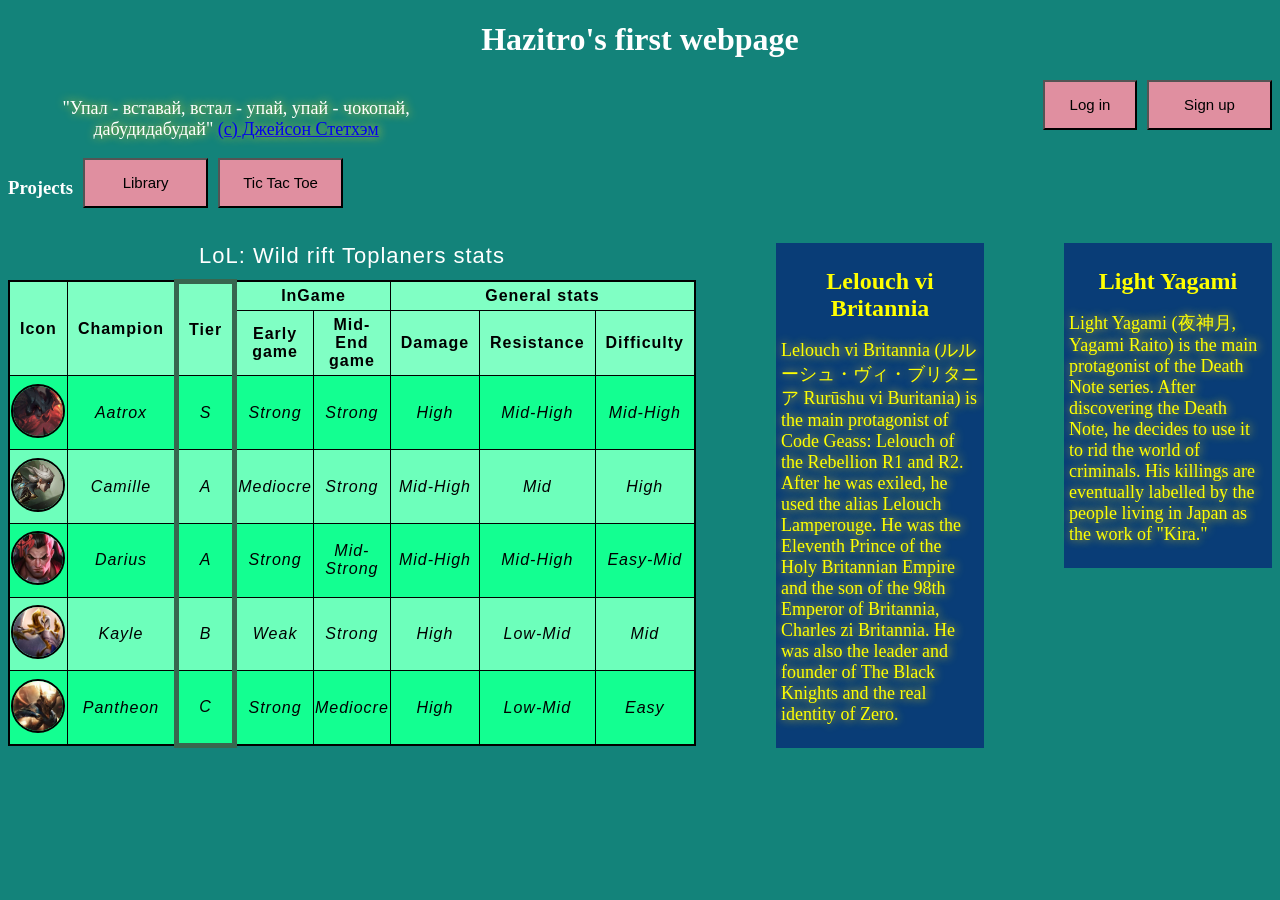
<file: index.html>
<!DOCTYPE html>
  <head>
    <title>[TITLE CARD]</title>
    <link rel="stylesheet" href="./styles.css">
  </head>
  <body>
    <h1>Hazitro's first webpage</h1>
    <div class="linear-container">
      <p>
        "Упал - вставай, встал - упай, упай - чокопай, дабудидабудай" <a href="https://stathamcitaty.ru/">(с) Джейсон Стетхэм</a>
      </p>
      <button class="basic-btn" onclick="alert('Currently not functional')">Log in</button>
      <form action="./signup.html" method="get">
        <button class="basic-btn" type="submit">Sign up</button>
      </form>
    </div>

    <div class="linear-container">
      <h3>Projects</h3>
      <form action="./Project: Library/library.html" method="get">
        <button class="basic-btn">Library</button>
      </form>
      <form action="./Project: Tic Tac Toe/TicTacToe.html" method="get">
        <button class="basic-btn">Tic Tac Toe</button>
      </form>
    </div>

    <div class="linear-container">
      <table>
        <caption>LoL: Wild rift Toplaners stats</caption>
        <colgroup>
          <col class="image-holder-cells" />
          <col span="1" />
          <col class="highlight-col" />
          <col span="2" />
        </colgroup>
        <thead>
          <tr>
            <th rowspan="2">Icon</th>
            <th rowspan="2">Champion</th>
            <th rowspan="2">Tier</th>
            <th colspan="2">InGame</th>
            <th colspan="3">General stats</th>
          </tr>
          <tr>
            <th>Early game</th>
            <th>Mid-End game</th>
            <th>Damage</th>
            <th>Resistance</th>
            <th>Difficulty</th>
          </tr>
        </thead>
        <tbody>
          <tr>
            <td><img src="./Images/aatrox_icon.jpg"></td>
            <td>Aatrox</td>
            <td>S</td>
            <td>Strong</td>
            <td>Strong</td>
            <td>High</td>
            <td>Mid-High</td>
            <td>Mid-High</td>
          </tr>
          <tr>
            <td><img src="Images/camille_icon.jpg"></td>
            <td>Camille</td>
            <td>A</td>
            <td>Mediocre</td>
            <td>Strong</td>
            <td>Mid-High</td>
            <td>Mid</td>
            <td>High</td>
          </tr>
          <tr>
            <td><img src="Images/darius.jpg"></td>
            <td>Darius</td>
            <td>A</td>
            <td>Strong</td>
            <td>Mid-Strong</td>
            <td>Mid-High</td>
            <td>Mid-High</td>
            <td>Easy-Mid</td>
          </tr>
          <tr>
            <td><img src="Images/kayle_icon.jpg"></td>
            <td>Kayle</td>
            <td>B</td>
            <td>Weak</td>
            <td>Strong</td>
            <td>High</td>
            <td>Low-Mid</td>
            <td>Mid</td>
          </tr>
          <tr>
            <td><img src="./Images/panth_icon.jpg"></td>
            <td>Pantheon</td>
            <td>C</td>
            <td>Strong</td>
            <td>Mediocre</td>
            <td>High</td>
            <td>Low-Mid</td>
            <td>Easy</td>
          </tr>
        </tbody>
      </table>

      <div class="card">
        <h2>Lelouch vi Britannia</h2>
        <p>
          Lelouch vi Britannia (ルルーシュ・ヴィ・ブリタニア Rurūshu vi Buritania) is the main protagonist of Code Geass: Lelouch 
          of the Rebellion R1 and R2. After he was exiled, he used the alias Lelouch Lamperouge. He was the Eleventh Prince of 
          the Holy Britannian Empire and the son of the 98th Emperor of Britannia, Charles zi Britannia. He was also the leader 
          and founder of The Black Knights and the real identity of Zero. 
        </p>
      </div>
      <div class="card">
        <h2>Light Yagami</h2>
        <p>
          Light Yagami (夜神月, Yagami Raito) is the main protagonist of the Death Note series. After discovering the Death Note, 
          he decides to use it to rid the world of criminals. His killings are eventually labelled by the people living in Japan as 
          the work of "Kira." 
        </p>
      </div>
    </div>
  </body>
</html>
</file>
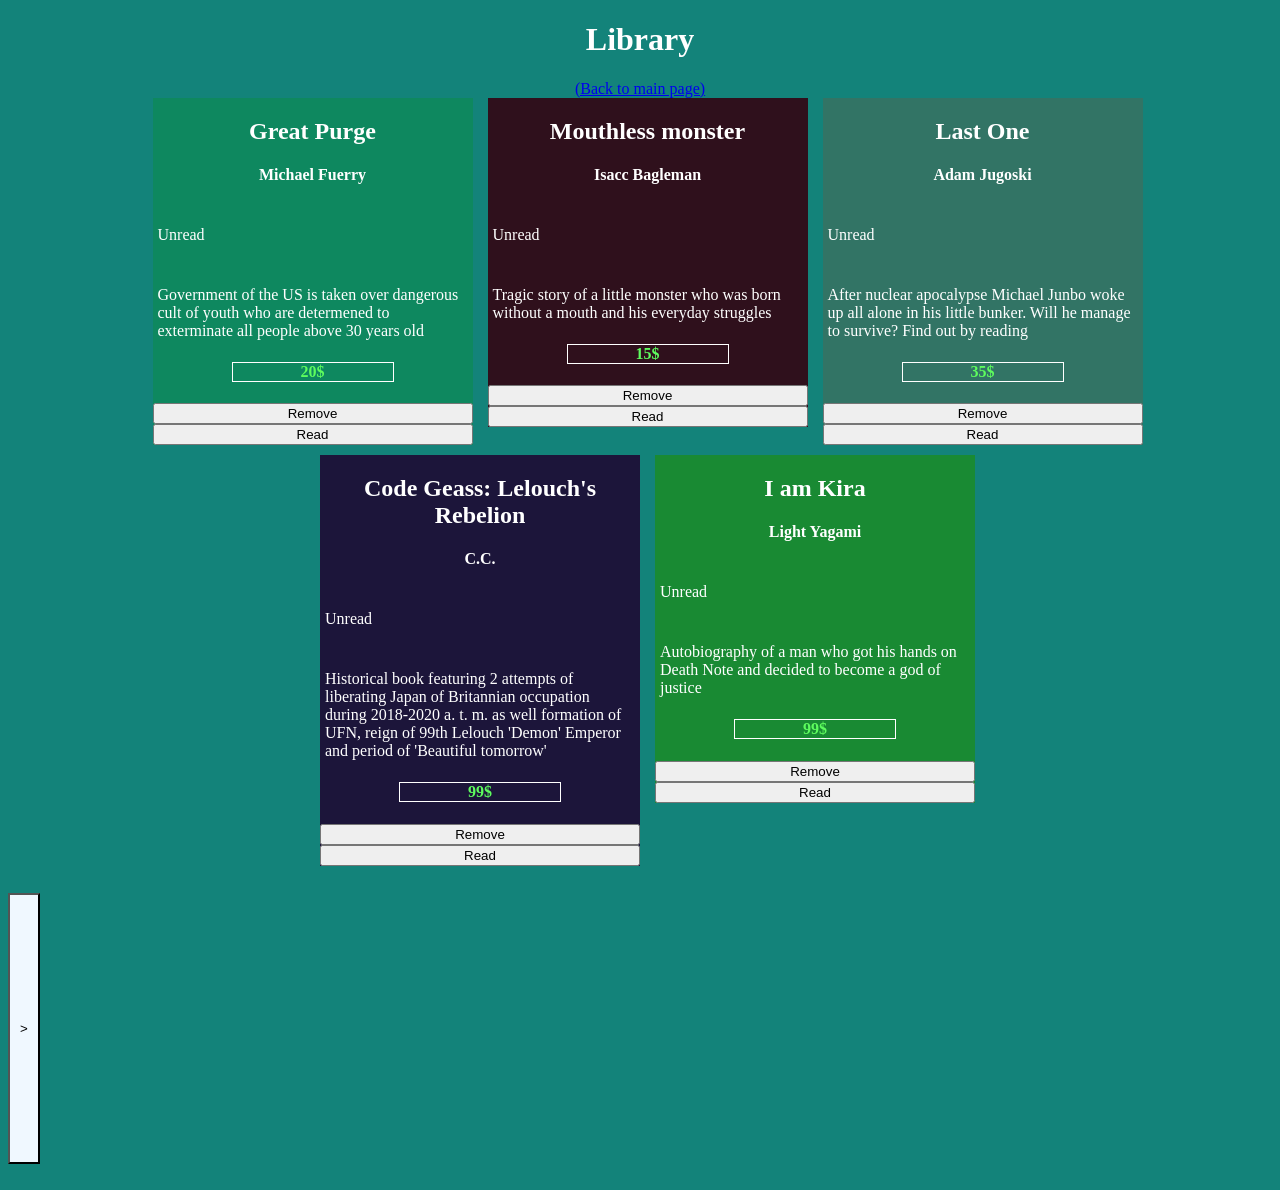
<file: Project: Library/library.html>
<!DOCTYPE html>
<head>
    <title>Local Library</title>
    <link rel="stylesheet" href="./lib-style.css">
    <link rel="stylesheet" href="../styles.css">
    <script src="./bookmngr.js" defer></script>
</head>
<body>
    <h1>Library</h1>
    <a href="../index.html">(Back to main page)</a>
    <div id="bookshelf" class="bookshelf"></div>
    <div class="linear-container" style="align-items: center;">
        <button class="side-bar-btn" id="sidebar">></button>
        <div class="new-book-form" id="addition-form">
            <input id="book-name" type="text" placeholder="Book title" disabled>
            <input id="book-author" type="text" placeholder="Author's name" disabled>
            <textarea id="book-desc" type="text" placeholder="Book short description" disabled></textarea>
            <input id="book-price" type="number" placeholder="Price" disabled>
            <button class="basic-btn" id="add-book-btn" disabled>Add</button>
        </div>
    </div>
</body>
</file>
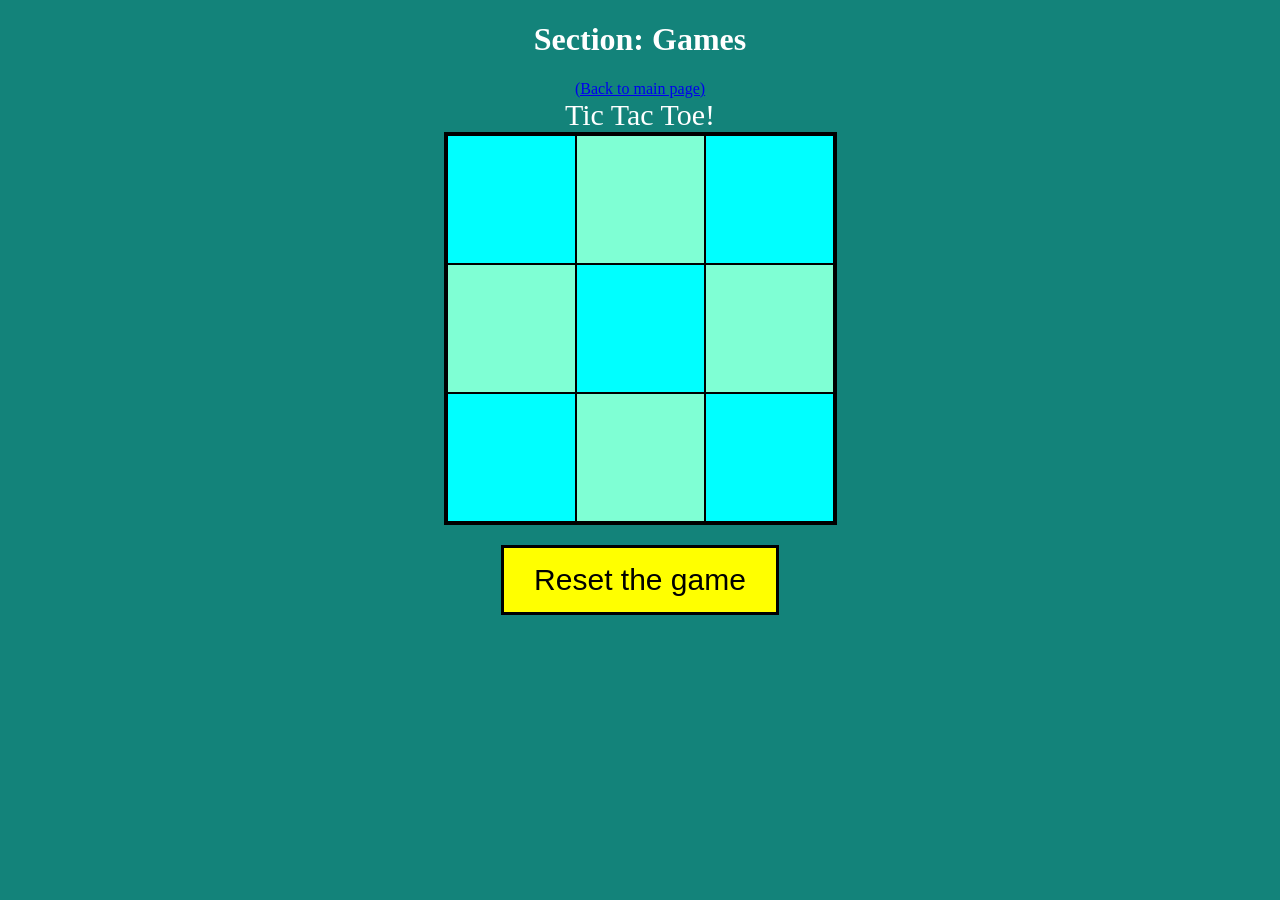
<file: Project: Tic Tac Toe/TicTacToe.html>
<!DOCTYPE html>
<head>
    <title>Tic Tac Toe</title>
    <link rel="stylesheet" href="./TTTstyle.css">
    <script src="./TTTLogic.mjs" defer></script>
</head>
<body>
    <h1>Section: Games</h1>
    <a href="../index.html">(Back to main page)</a>
    <table id="GameTbl">
        <caption>Tic Tac Toe!</caption>
        <tr>
            <td data-x="0" data-y="0"> </td>
            <td data-x="0" data-y="1"> </td>
            <td data-x="0" data-y="2"> </td>
        </tr>
        <tr>
            <td data-x="1" data-y="0"> </td>
            <td data-x="1" data-y="1"> </td>
            <td data-x="1" data-y="2"> </td>
        </tr>
        <tr>
            <td data-x="2" data-y="0"> </td>
            <td data-x="2" data-y="1"> </td>
            <td data-x="2" data-y="2"> </td>
        </tr>
    </table>
    <h3 id="Result"> </h3>
    <div class="btn-cont">
        <button id="Reset">Reset the game</button>
    </div>
</body>
</file>
<file: styles.css>
body{
    background-color: rgb(19, 131, 122);
    color: white;
    text-align: center;
}
.linear-container{
    display: flex;
    flex-direction: row;
    align-items: top;
    height: auto;
}
.linear-container p{
    margin-right: 45%;
    font-size: 18px;
    text-shadow: 1px 0px 10px rgb(235, 215, 34);
}
.basic-btn{
    width: 125px;
    height: 50px;
    margin-left: 10px;
    margin-bottom: 25px;
    font-size: 15px;
    color: rgb(0, 0, 0);
    background-color: rgb(224, 143, 160);
}
table{
    border-collapse: collapse;
    border: 2px solid rgb(0, 0, 0);
    padding: 5px 15px;
    font-family: sans-serif;
    letter-spacing: 1px;
    color: black;
}
td, th{
    border: 1px solid rgb(0, 0, 0);
    text-align: center;
}
th{
    background-color: rgb(128, 255, 196);
    padding: 5px 10px;
}
tr:nth-child(even) td{
    background-color: rgb(109, 255, 187);
}
tr:nth-child(odd) td{
    background-color: rgb(19, 255, 145);
}
thead{
    font-weight: bold;
}
tbody{
    font-style: italic;
}
tfoot{
    font-weight: bold;
}
.highlight-col{
    border: 5px solid rgb(56, 102, 79);
}
td img{
    width: 50px;
    height: 50px;
    border-radius: 50%;
    border: 2px solid black;
    object-fit: cover;
}
caption{
    padding: 10px;
    font-size: 22px;
    color: white;
}
.card{
    display: flex;
    flex-direction: column;
    text-align: left;
    background-color: rgb(5, 32, 119, 0.7);
    width: 20rem;
    height: 100%;
    margin-top: 10px;
    margin-left: 5rem;
    color: yellow;
    padding: 5px;
}
.card h2{
    text-align: center;
    margin-bottom: 0.5rem;
}
.card p{
    width: 100%;
    margin-top: 0.5rem;
}
</file>
<file: Project: Library/lib-style.css>
.bookshelf{
    display: flex;
    flex-direction: row;
    flex-wrap: wrap;
    width: 100%;
    align-items: flex-start;
    justify-content: center;
}
.book-card{
    display: flex;
    flex-direction: column;
    width: 20rem;
    height: auto;
    background-color: purple;
    margin-left: 15px;
    margin-bottom: 10px;
}
.book-card h4{
    margin-top: 1px;
}
.book-card p{
    text-align: left;
    padding: 5px;
}
.book-card .book-price{
    color: rgb(94, 252, 94);
    border: 1px solid white;
    width: 50%;
    align-self: center;
}
.new-book-form{
    display: flex;
    flex-direction: column;
    opacity: 0;
    margin: 15px;
    margin-top: 20px;
    width: 50%;
}
.new-book-form input{
    font-size: 18px;
    height: 2rem;
}
#book-desc{
    font-size: 18px;
    height: 6rem;
    resize: vertical;
    padding-top: 1rem;
    box-sizing: border-box;
}
.new-book-form button{
    align-self: center;
    margin-top: 10px;
    margin-bottom: 1px;
}
.side-bar-btn{
    width: 2rem;
    height: 271px;
    margin-top: 0px;
    background-color: aliceblue;
    color: black;
}
</file>
<file: Project: Tic Tac Toe/TTTstyle.css>
body{
    background-color: rgb(19, 131, 122);
    color: white;
    text-align: center;
}
table{
    border: 4px solid black;
    border-collapse: collapse;
    padding: 2px;
    color: black;
    margin: auto;
}
table caption{
    font-size: 30px;
    color: white;
}
td{
    width: 125px;
    height: 125px;
    border: 2px solid black;
    font-size: 80px;    
}
tr:nth-child(odd) td:nth-child(odd){
    background-color: aqua;
}
tr:nth-child(odd) td:nth-child(even){
    background-color: aquamarine;
}
tr:nth-child(even) td:nth-child(odd){
    background-color: aquamarine;
}
tr:nth-child(even) td:nth-child(even){
    background-color: aqua;
}
button{
    display: inline-block;
    padding: 15px 30px;
    font-size: 30px;
    border: 3px solid black;
    background-color: yellow;
}
.btn-cont{
    margin-top: 20px;
    display: block;
}
</file>
